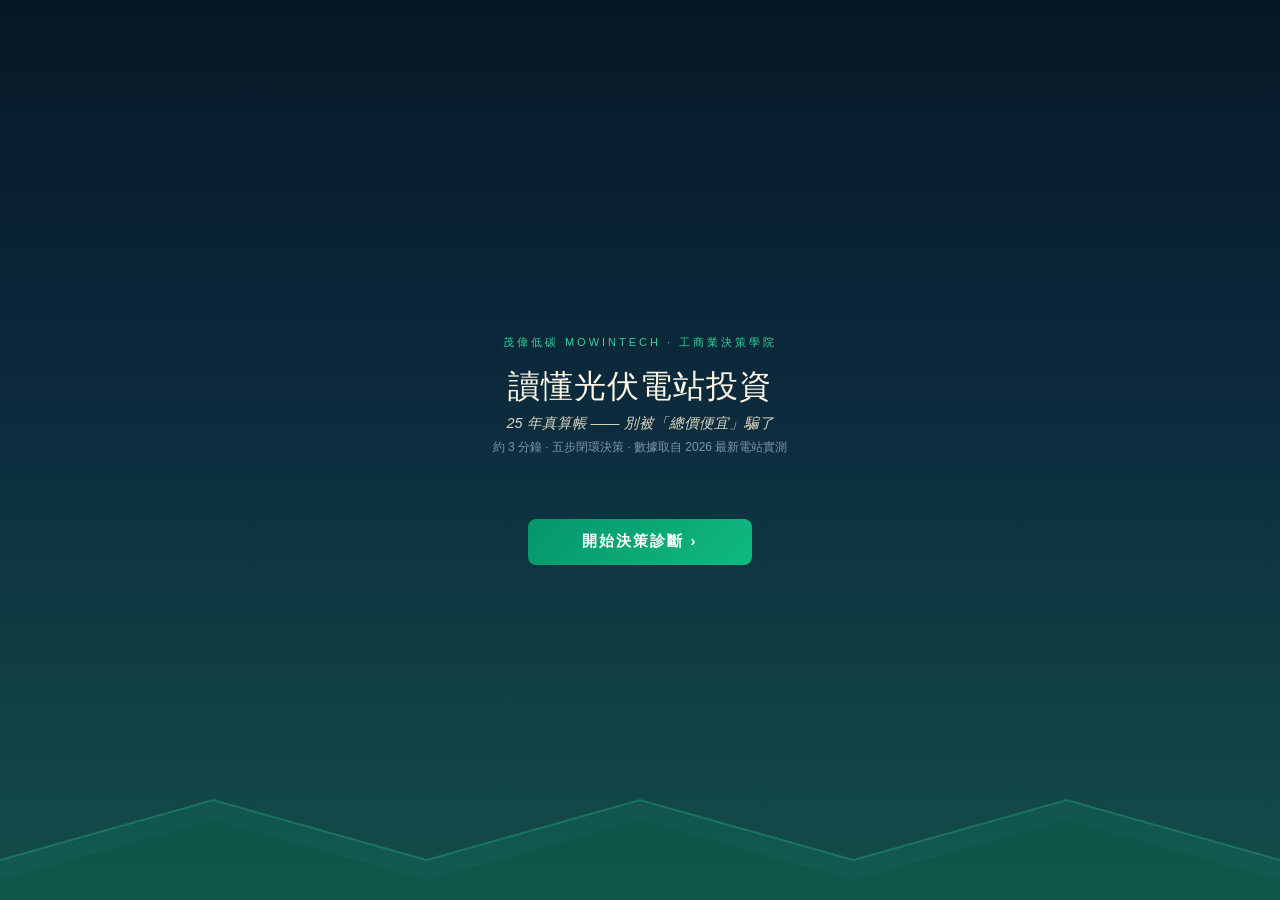
<file: index.html>
<!DOCTYPE html>
<html lang="zh-TW">
<head>
  <meta charset="UTF-8">
  <meta name="viewport" content="width=device-width,initial-scale=1.0">
  <title>讀懂光伏電站投資（25年資產與LCOE真算帳）· 茂偉低碳 MOWINTECH</title>
  <style>
    * { box-sizing: border-box; margin: 0; padding: 0; }
    html, body {
      width: 100%; min-height: 100%;
      font-family: -apple-system, 'PingFang TC', 'Noto Sans TC', 'Microsoft JhengHei', sans-serif;
      background: #000;
      color: #fff;
    }
    .scene {
      width: 100%; min-height: 100vh;
      display: flex; flex-direction: column; align-items: center; justify-content: center;
      position: relative; padding: 3rem 1.5rem;
    }
    /* 天空色調 (Yoda 漸層風格) */
    .sky-start { background: linear-gradient(180deg, #061727 0%, #0c2b3d 45%, #134e4a 100%); }
    .sky-dawn { background: linear-gradient(180deg, #091e2b, #064e3b 55%, #059669); }
    .sky-solar { background: linear-gradient(180deg, #0a1f33, #0f4c5c 45%, #e36414); }
    .sky-noon { background: linear-gradient(180deg, #064e3b, #047857 50%, #10b981); }
    .sky-valley { background: linear-gradient(180deg, #0f172a, #1e293b 42%, #334155); }
    .sky-storm { background: linear-gradient(180deg, #0b0f19, #1e1b4b 50%, #4338ca); }
    .sky-clear { background: linear-gradient(180deg, #062c43, #05668d 44%, #028090 82%, #00a896); }
    .sky-result { background: linear-gradient(180deg, #061727, #064e3b 42%, #059669); }

    /* 水墨/屋頂幾何剪影 */
    .ink-bg { position: absolute; bottom: 0; left: 0; width: 100%; height: 160px; pointer-events: none; }
    .overlay { position: relative; z-index: 10; text-align: center; max-width: 640px; width: 100%; }

    .t-main { color: #f2f5ff; }
    .t-sub { color: rgba(228, 234, 247, 0.88); }
    .t-label { color: rgba(205, 214, 236, 0.6); }
    .sky-dawn .t-main, .sky-start .t-main { color: #fff7e6; }
    .sky-dawn .t-sub, .sky-start .t-sub { color: rgba(255, 242, 214, 0.85); }

    .chapter-label { font-size: 11px; letter-spacing: 3px; text-transform: uppercase; margin-bottom: 0.5rem; color: #34d399; }
    .chapter-title { font-size: 26px; font-weight: 300; margin-bottom: 1rem; line-height: 1.3; letter-spacing: 0.5px; }
    .chapter-quote { font-size: 15px; line-height: 1.95; margin-bottom: 2rem; font-style: italic; max-width: 480px; margin: 0 auto 2rem; }
    .round-text { font-size: 14.5px; line-height: 1.85; margin-bottom: 1.3rem; max-width: 520px; margin: 0 auto 1.3rem; }
    .round-q { font-size: 16px; font-weight: 500; margin-bottom: 1.3rem; line-height: 1.5; color: #fff; }
    .transition-quote { font-size: 17px; max-width: 460px; line-height: 2.1; font-style: italic; color: rgba(216, 228, 255, 0.9); margin: 0 auto 1.5rem; }

    .choices { display: flex; flex-direction: column; gap: 0.75rem; width: 100%; max-width: 480px; margin: 0 auto; }
    .choice-btn {
      background: rgba(0, 0, 0, 0.35);
      border: 1px solid rgba(255, 255, 255, 0.28);
      color: #fff;
      padding: 0.95rem 1.25rem;
      border-radius: 10px;
      cursor: pointer;
      font-size: 14px;
      line-height: 1.6;
      text-align: left;
      transition: all .2s;
      backdrop-filter: blur(8px);
    }
    .choice-btn:hover {
      background: rgba(16, 185, 129, 0.2);
      border-color: rgba(52, 211, 153, 0.7);
      transform: translateX(4px);
    }

    .continue-btn {
      background: transparent;
      border: 1px solid rgba(255, 255, 255, 0.4);
      color: rgba(255, 255, 255, 0.85);
      padding: 0.65rem 2.2rem;
      border-radius: 6px;
      cursor: pointer;
      font-size: 13.5px;
      margin-top: 1.3rem;
      letter-spacing: 1px;
      transition: all .2s;
    }
    .continue-btn:hover { border-color: #34d399; color: #fff; background: rgba(16, 185, 129, 0.25); }

    .feedback { font-size: 13.5px; line-height: 1.8; max-width: 460px; margin: 0.7rem auto 0; min-height: 42px; text-align: left; }

    /* 儀表滑桿 (Gauge) */
    .gauge-wrap { max-width: 340px; margin: 0 auto; }
    input[type=range].gsl {
      width: 100%; -webkit-appearance: none; appearance: none;
      background: transparent; height: 22px; margin-top: 0.4rem;
    }
    input[type=range].gsl::-webkit-slider-thumb {
      -webkit-appearance: none; width: 22px; height: 22px; border-radius: 50%;
      background: #10b981; cursor: pointer; margin-top: -7px; box-shadow: 0 1px 6px rgba(0,0,0,.5); border: 2px solid #fff;
    }
    input[type=range].gsl::-webkit-slider-runnable-track {
      height: 8px; border-radius: 4px; background: linear-gradient(90deg, #10b981, #f59e0b, #ef4444);
    }
    .gsl-ends { display: flex; justify-content: space-between; font-size: 12px; color: rgba(255,255,255,0.65); margin-top: 0.3rem; }

    /* 分類 (Classify) */
    .cls-list { max-width: 480px; margin: 0 auto 0.8rem; display: flex; flex-direction: column; gap: 0.55rem; }
    .cls-row {
      display: flex; align-items: center; gap: 0.6rem;
      background: rgba(0, 0, 0, 0.32); border: 1px solid rgba(255, 255, 255, 0.22);
      border-radius: 8px; padding: 0.55rem 0.75rem; flex-wrap: wrap; text-align: left;
    }
    .cls-name { flex: 1; font-size: 13px; color: #fff; line-height: 1.5; min-width: 100%; margin-bottom: 0.35rem; }
    .cls-btns { display: flex; gap: 0.4rem; width: 100%; }
    .cls-btn {
      border: 1px solid rgba(255,255,255,0.3); background: rgba(0,0,0,0.2); color: #fff;
      border-radius: 6px; padding: 0.4rem 0.8rem; font-size: 12px; cursor: pointer; transition: all .15s; flex: 1;
    }
    .cls-btn.trap.on { background: rgba(239, 68, 68, 0.35); border-color: #ef4444; }
    .cls-btn.safe.on { background: rgba(16, 185, 129, 0.35); border-color: #10b981; }
    .cls-row.right { border-color: rgba(52, 211, 153, 0.8); }
    .cls-row.wrong { border-color: rgba(248, 113, 113, 0.8); }

    /* 進度條與頂部 */
    .progress-bar { position: fixed; top: 0; left: 0; height: 3px; background: linear-gradient(90deg, #10b981, #34d399); transition: width .4s; z-index: 100; }
    .step-dots { display: flex; gap: 6px; justify-content: center; margin-bottom: 1rem; flex-wrap: wrap; }
    .step-dots i { width: 7px; height: 7px; border-radius: 50%; background: rgba(255,255,255,0.25); }
    .step-dots i.on { background: #34d399; box-shadow: 0 0 8px #34d399; }

    .data-chip {
      display: inline-block; background: rgba(16, 185, 129, 0.16);
      border: 1px solid rgba(52, 211, 153, 0.4); border-radius: 6px;
      padding: 2px 8px; margin: 2px; font-size: 12px; color: #6ee7b7;
    }

    .yoda-btn {
      display: inline-block; background: linear-gradient(135deg, #059669, #10b981);
      color: #fff; padding: 0.85rem 2.2rem; border-radius: 8px; font-size: 14px;
      cursor: pointer; text-decoration: none; margin: 0.3rem; transition: opacity .2s; font-weight: 600;
      box-shadow: 0 4px 15px rgba(16, 185, 129, 0.3); border: none;
    }
    .yoda-btn:hover { opacity: .9; }
    .yoda-btn.ghost { background: transparent; border: 1px solid rgba(255,255,255,0.4); color: rgba(255,255,255,0.85); }
  </style>
</head>
<body>

<div class="progress-bar" id="progress"></div>
<div id="game"></div>

<script>
const G = document.getElementById('game'), PB = document.getElementById('progress');

// ===== SVG 背景幾何 (山巒/工廠/光伏陣列屋頂) =====
const MOTIFS = {
  farhills: (f, n, l) => `<path d="M0,70 C120,50 220,58 340,44 C460,32 560,52 700,40 C840,30 960,50 1080,42 L1200,46 L1200,120 L0,120Z" fill="${f}"/><path d="M0,86 C160,74 300,82 460,70 C640,58 780,76 940,68 C1060,62 1140,72 1200,70 L1200,120 L0,120Z" fill="${n}"/><path d="M0,70 C120,50 220,58 340,44 C460,32 560,52 700,40 C840,30 960,50 1080,42 L1200,46" fill="none" stroke="${l}" stroke-width="1.4"/>`,
  rooftop: (f, n, l) => `<path d="M0,90 L200,45 L400,90 L600,45 L800,90 L1000,45 L1200,90 L1200,120 L0,120Z" fill="${f}"/><path d="M0,105 L200,60 L400,105 L600,60 L800,105 L1000,60 L1200,105 L1200,120 L0,120Z" fill="${n}"/><path d="M0,90 L200,45 L400,90 L600,45 L800,90 L1000,45 L1200,90" fill="none" stroke="${l}" stroke-width="1.5" opacity="0.6"/>`,
  grid: (f, n, l) => `<path d="M0,80 C300,60 600,70 1200,65 L1200,120 L0,120Z" fill="${f}"/><line x1="200" y1="20" x2="200" y2="80" stroke="${l}" stroke-width="2"/><line x1="600" y1="10" x2="600" y2="70" stroke="${l}" stroke-width="2"/><line x1="1000" y1="25" x2="1000" y2="80" stroke="${l}" stroke-width="2"/><path d="M200,20 Q400,45 600,10 Q800,45 1000,25" fill="none" stroke="${l}" stroke-width="1.2" opacity="0.7"/>`
};

function inkCols(sky) {
  return ['rgba(16, 185, 129, 0.12)', 'rgba(6, 78, 59, 0.35)', 'rgba(52, 211, 153, 0.45)'];
}

function bg(type, sky) {
  const m = MOTIFS[type] || MOTIFS.farhills;
  const [f, n, l] = inkCols(sky);
  return `<svg class="ink-bg" viewBox="0 0 1200 120" preserveAspectRatio="none">${m(f, n, l)}</svg>`;
}

// ===== 開場序言 (Opening) =====
const OPENING = {
  sky: 'sky-dawn', bg: 'rooftop', label: '序 · 破除迷思', title: '一堆報價單，你只抓了每瓦幾塊錢',
  quotes: [
    '你打開光伏 EPC 報價單——組件規格、逆變器、每瓦單價…<br>你多半只看「誰總價便宜」，然後就想拍板。',
    '但工商業光伏最容易騙人的，就是<b>只看一次性總價</b>。<br>光伏電站是要為工廠運轉 <b>25 年的微型發電廠</b>——<br>少看 <b>LCOE、發電實績、併網時程與孤兒電站風險</b>，<br>省下的初期差價，會以 <b>5 倍至 10 倍價差的維修費</b> 與漏水停工代價還回去。'
  ]
};

// ===== 5 大核心關卡 (5 Rounds) =====
const ROUNDS = [
  // Round 1: 材料工程篇 (情境題：兩份報價單差在哪？)
  {
    type: 'ab', sky: 'sky-valley', bg: 'rooftop', label: '第 01 段 · 材料工程篇', title: '兩份 500kWp 報價單放在桌上，到底差在哪？',
    text: '你收到兩份工商業屋頂光伏報價單：<br><b>方案 A</b> 總價便宜，規格表簡略標註「一線高效組件、標準鍍鋅支架」；<br><b>方案 B</b> 標明「一線原廠 A 規唯一出廠防偽條碼、工商業專利無損夾具與結構荷載驗算」。<br><span style="font-size:12px;opacity:.85">（廠房屋頂要承受 25 年暴雨強風，兩者的差距往往隱藏在看不見的細節）</span>'
      + '<svg viewBox="0 0 300 110" style="width:100%;max-width:280px;margin:0.6rem auto;display:block">'
      + '<rect x="20" y="20" width="115" height="70" rx="6" fill="rgba(255,255,255,0.08)" stroke="rgba(255,255,255,0.25)"/>'
      + '<text x="77" y="45" fill="#fff" font-size="11" font-weight="600" text-anchor="middle">方案 A (低價方案)</text>'
      + '<text x="77" y="65" fill="rgba(255,255,255,0.7)" font-size="9" text-anchor="middle">總價便宜 · 通用打膠安裝</text>'
      + '<rect x="165" y="20" width="115" height="70" rx="6" fill="rgba(255,255,255,0.08)" stroke="rgba(255,255,255,0.25)"/>'
      + '<text x="222" y="45" fill="#fff" font-size="11" font-weight="600" text-anchor="middle">方案 B (茂偉標準)</text>'
      + '<text x="222" y="65" fill="rgba(255,255,255,0.7)" font-size="9" text-anchor="middle">原廠防偽 · 專利無損夾具</text>'
      + '</svg>',
    q: '在光伏工程領域，總價便宜的低價方案通常在哪些看不見的地方省成本？',
    choices: [
      '選用海退貨/B規次級組件充數 ＋ 屋頂粗暴打孔穿透防水層（埋下熱斑衰減與廠房漏水隱患）',
      '廠商單純薄利多銷，材料規格與施工工藝跟大廠標準完全一樣無差別',
      '省在施工隊的管理成本，設備與防水壽命沒有任何影響'
    ],
    correct: 0,
    fb: [
      '<b>直擊本質！總價便宜的代價是 25 年的隱患。</b> 低價 EPC 常使用次級海退組件（2~3年發電衰減15%以上），且缺乏針對性防水夾具，等暴雨漏水導致廠內設備受損，損失遠超當初省下的差價！茂偉堅持原廠 A 規溯源 ＋ 專利無損夾具，承諾 100% 零漏水。',
      '商業迷思！光伏硬體成本極為透明，總價便宜絕不可能靠「薄利多銷」填補，必然在組件等級（B規/海退）與防水防腐結構上嚴重縮水。',
      '光伏是 25 年高壓發電工程，粗暴拼裝與省工省料會在 3~5 年後帶來巨大的維修黑洞。'
    ]
  },

  // Round 2: 發電數據篇 (情境題：宣傳冊上的發電量能信嗎？)
  {
    type: 'ab', sky: 'sky-solar', bg: 'farhills', label: '第 02 段 · 發電數據篇', title: '宣傳冊寫年發電 60 萬度，如何判斷是不是畫大餅？',
    text: '評估電站效益時，每家廠商宣傳手冊上都印著漂亮的「理論發電量預估」。<br>但在光伏實務中，最直觀、最容易用電費單直接核算的硬指標是 <b>「年度有效發電小時數」</b>（全年總發電度數 ÷ 裝機容量）。<br><span style="font-size:12px;opacity:.85">（同一個 500kWp 屋頂，1,000 小時/年 與 1,200 小時/年，25 年整整差了 250 萬度電！）</span>'
      + '<svg viewBox="0 0 280 110" style="width:100%;max-width:260px;margin:0.6rem auto;display:block">'
      + '<line x1="30" y1="75" x2="250" y2="75" stroke="rgba(255,255,255,0.3)"/>'
      + '<text x="30" y="95" fill="rgba(255,255,255,0.5)" font-size="8.5">1,000小時 (劣質)</text>'
      + '<text x="140" y="95" fill="rgba(255,255,255,0.5)" font-size="8.5" text-anchor="middle">1,100小時 (平均)</text>'
      + '<text x="250" y="95" fill="#34d399" font-size="8.5" text-anchor="end">1,200小時 (茂偉實測)</text>'
      + '<circle cx="45" cy="75" r="5" fill="#ef4444"/>'
      + '<circle cx="235" cy="75" r="6" fill="#34d399"/>'
      + '<text x="140" y="40" fill="#fff" font-size="10" text-anchor="middle">年差 200 小時 = 25 年發電量差距 250 萬度</text>'
      + '</svg>',
    q: '要客觀驗證廠商承諾的年度發電小時數究竟能不能兌現，最權威的依據是？',
    choices: [
      '查看廠商宣傳手冊上的理論預估表與業務員的口頭保證',
      '查驗廠商在同氣候周邊電站的「真實電網結算帳單」（用總發電度數 ÷ 裝機容量直接核算真實發電小時數）',
      '等電站建完併網運轉 3 年後再來對帳看發電量'
    ],
    correct: 1,
    fb: [
      '口頭承諾無法律效力，許多低價 EPC 採用次級組件且線損嚴重，實測年度有效發電小時數往往不到 1,000 小時。',
      '<b>對！真實帳單換算出的發電小時數不會騙人。</b> 茂偉出示上海浦東（茂強森）、昆山（茂威）、蘇州（茂昆正）等真實電網結算單，實測年度有效發電小時數常年達 1,200 小時以上（月達成率高於 103%），用周邊真實數據證明 25 年多發 250 萬度電！',
      '光伏電站一旦建好，發電小時數偏低的發電損失將持續 25 年無法逆轉，簽約前必須以周邊真實帳單核驗。'
    ]
  },

  // Round 3: 併網時程篇 (情境計算題：延誤併網的隱形成本)
  {
    type: 'ab', sky: 'sky-storm', bg: 'grid', label: '第 03 段 · 併網時程篇', title: '簽完約就等著收電費？許多業主忽視的「併網時間黑洞」',
    text: '以一座標準 500kWp 工商業電站為例，平均每月發電約 <b>5.5 萬度</b>（以工商業電價 0.8 元/度計）。<br>很多低價施工隊前期不跑供電局審批變壓器容量，等設備裝上屋頂才發現容量卡死，往往延誤 3 到 6 個月才能通電。<br><span style="font-size:12px;opacity:.85">（光伏電站每延遲一天併網，工廠就少拿一天的真實現金流）</span>'
      + '<svg viewBox="0 0 300 115" style="width:100%;max-width:280px;margin:0.6rem auto;display:block">'
      + '<line x1="20" y1="35" x2="280" y2="35" stroke="rgba(255,255,255,0.2)" stroke-width="2"/>'
      + '<circle cx="30" cy="35" r="4" fill="#34d399"/>'
      + '<text x="30" y="20" fill="rgba(255,255,255,0.7)" font-size="8">簽約開工</text>'
      + '<rect x="100" y="27" width="100" height="16" rx="3" fill="rgba(239,68,68,0.3)" stroke="#ef4444" stroke-dasharray="2 2"/>'
      + '<text x="150" y="39" fill="#fca5a5" font-size="8" text-anchor="middle">❌ 低價隊卡關延誤 3~6 個月</text>'
      + '<circle cx="270" cy="35" r="4" fill="#ef4444"/>'
      + '<text x="270" y="20" fill="#fca5a5" font-size="8" text-anchor="end">遲延併網</text>'
      + '<line x1="20" y1="85" x2="280" y2="85" stroke="rgba(255,255,255,0.2)" stroke-width="2"/>'
      + '<circle cx="30" cy="85" r="4" fill="#34d399"/>'
      + '<rect x="30" y="77" width="120" height="16" rx="3" fill="rgba(16,185,129,0.3)" stroke="#34d399"/>'
      + '<text x="90" y="89" fill="#6ee7b7" font-size="8" text-anchor="middle">✅ 茂偉 60~90 天確定交付</text>'
      + '<circle cx="150" cy="85" r="4" fill="#34d399"/>'
      + '<text x="150" y="70" fill="#34d399" font-size="8" text-anchor="middle">如期併網通電</text>'
      + '</svg>',
    q: '一座 500kWp 電站若因電網審查卡關延遲 3 個月才併網，工廠將承受多少實質金錢損失？',
    choices: [
      '損失高達 13.2 萬元！直接把低價 EPC 省下的總價價差全部賠光倒貼',
      '沒什麼損失，只要屋頂設備裝好了，晚幾個月併網也只是少賺幾千塊零頭',
      '供電局會補償延遲併網期間的電費損失'
    ],
    correct: 0,
    fb: [
      '<b>算術真相：時間就是真金白銀！</b> 500kWp 電站每月產值約 4.4 萬元，延遲 1 個月虧 4.4 萬，延遲 3 個月直接蒸發 13.2 萬！低價 EPC 雖然表面總價便宜，但只要手續卡關 3 個月，省下的錢在開工第一天就全部賠光倒貼！茂偉簽約前即完成電網審查，2 年所有項目 100% 於 60~90 天內如期併網。',
      '致命的財務盲點！500kWp 電站每月發電 5.5 萬度（按 0.8 元/度計約 4.4 萬），每拖一個月就是 4 萬多真金白銀溜走，延誤 3 個月直接損失 13 萬以上！',
      '供電局絕不可能補償施工方的審批延誤。前期不具備電網確信審查能力的廠商，拖延損失只能由業主自行承擔。'
    ]
  },

  // Round 4: 運維真相篇 (情境題：25年質保到底能不能信？)
  {
    type: 'ab', sky: 'sky-valley', bg: 'rooftop', label: '第 04 段 · 運維真相篇', title: '每家 EPC 投標都承諾「質保 25 年」，這話到底能不能信？',
    text: '簽訂光伏 EPC 合約時，業務員常指著宣傳冊上的「25 年超長質保」向業主拍胸脯保證。<br>但許多工廠在電站運轉 3~5 年遇到組件隱裂或衰減故障時，才發現質保責任的巨大斷層。<br><span style="font-size:12px;opacity:.85">（在 25 年的漫長營運週期中，售後檢測與出保責任大有玄機）</span>'
      + '<svg viewBox="0 0 300 115" style="width:100%;max-width:280px;margin:0.6rem auto;display:block">'
      + '<rect x="20" y="25" width="80" height="65" rx="5" fill="rgba(255,255,255,0.08)" stroke="rgba(255,255,255,0.25)"/>'
      + '<text x="60" y="50" fill="#fff" font-size="9" text-anchor="middle">組件出廠</text>'
      + '<text x="60" y="68" fill="#34d399" font-size="8" text-anchor="middle">原廠 25 年質保</text>'
      + '<line x1="100" y1="57" x2="135" y2="57" stroke="rgba(255,255,255,0.3)" stroke-dasharray="2 2"/>'
      + '<rect x="135" y="25" width="65" height="65" rx="5" fill="rgba(255,255,255,0.08)" stroke="rgba(255,255,255,0.25)"/>'
      + '<text x="167" y="50" fill="#fff" font-size="9" text-anchor="middle">第 4 年</text>'
      + '<text x="167" y="68" fill="#fca5a5" font-size="8" text-anchor="middle">發生衰減故障</text>'
      + '<line x1="200" y1="57" x2="235" y2="57" stroke="rgba(255,255,255,0.3)" stroke-dasharray="2 2"/>'
      + '<rect x="235" y="25" width="45" height="65" rx="5" fill="rgba(255,255,255,0.08)" stroke="rgba(255,255,255,0.25)"/>'
      + '<text x="257" y="50" fill="#fff" font-size="9" text-anchor="middle">誰來出保？</text>'
      + '<text x="257" y="68" fill="#fcd34d" font-size="8" text-anchor="middle">誰爬屋頂？</text>'
      + '</svg>',
    q: '關於光伏電站「25 年質保」的業界真實情況，以下哪一項敘述最符合實情？',
    choices: [
      '25 年質保是施工隊承諾全額包修到底的服務，出事直接找施工隊免費上門更換即可',
      '25 年質保其實是「組件原廠」給的材料保固，原廠不包現場檢測與拆換；若施工隊幾年後解散，業主無力自檢，質保極易淪為空頭支票',
      '光伏組件永遠不會損壞衰減，25 年內根本不需要任何售後檢測與維護'
    ],
    correct: 1,
    fb: [
      '最常見的話術誤區！EPC 施工隊的工程保固通常只有 1~2 年，宣傳冊上的 25 年是組件原廠的材料保固，施工隊根本不包 25 年。',
      '<b>點破行業最深層真相！</b> 25 年質保是組件原廠給的材料保固，原廠只管產品出廠缺陷，且要求出具專業 IV 曲線與 EL 檢測報告並自行拆卸寄回，絕不免費派人爬屋頂！低價施工隊 2~3 年解散後，業主求助無門，質保直接淪為廢紙。<br><br>'
      + '<div style="margin:1.1rem 0 0.8rem;padding:1.2rem 1rem;background:linear-gradient(135deg,rgba(5,150,105,0.3) 0%,rgba(15,23,42,0.92) 100%);border:2px solid #34d399;border-radius:14px;box-shadow:0 10px 35px rgba(16,185,129,0.35);text-align:center">'
      + '<div style="font-size:13px;letter-spacing:2px;font-weight:800;color:#6ee7b7;margin-bottom:1rem;display:flex;align-items:center;justify-content:center;gap:0.4rem">'
      + '<span>⚡ 茂偉低碳 · 25 年長存硬核實力 ⚡</span>'
      + '</div>'
      + '<div style="display:grid;grid-template-columns:repeat(auto-fit,minmax(125px,1fr));gap:0.75rem;margin-bottom:0.9rem">'
      + '<div style="background:rgba(0,0,0,0.65);border:1.5px solid rgba(52,211,153,0.8);border-radius:10px;padding:0.9rem 0.4rem;box-shadow:inset 0 0 15px rgba(52,211,153,0.2)">'
      + '<div style="font-size:12px;color:#a7f3d0;font-weight:700">🌞 自持實體電站</div>'
      + '<div style="font-size:26px;font-weight:900;color:#ffffff;line-height:1.2;margin:0.35rem 0;text-shadow:0 0 16px rgba(52,211,153,0.8)">15<span style="font-size:14px;color:#34d399"> MW</span></div>'
      + '<div style="font-size:12px;font-weight:700;color:#34d399">15,000,000 瓦</div>'
      + '<div style="font-size:10.5px;color:rgba(255,255,255,0.7);margin-top:3px">多座實體自營資產</div>'
      + '</div>'
      + '<div style="background:rgba(0,0,0,0.65);border:1.5px solid rgba(245,158,11,0.85);border-radius:10px;padding:0.9rem 0.4rem;box-shadow:inset 0 0 15px rgba(245,158,11,0.2)">'
      + '<div style="font-size:12px;color:#fde68a;font-weight:700">💰 每年電費收益</div>'
      + '<div style="font-size:23px;font-weight:900;color:#fbbf24;line-height:1.2;margin:0.35rem 0;text-shadow:0 0 16px rgba(245,158,11,0.8)">¥1,000<span style="font-size:14px"> 萬+</span></div>'
      + '<div style="font-size:12px;font-weight:700;color:#f59e0b">近千萬穩定現金流</div>'
      + '<div style="font-size:10.5px;color:rgba(255,255,255,0.7);margin-top:3px">長青存續拒絕跑路</div>'
      + '</div>'
      + '<div style="background:rgba(0,0,0,0.65);border:1.5px solid rgba(59,130,246,0.85);border-radius:10px;padding:0.9rem 0.4rem;box-shadow:inset 0 0 15px rgba(59,130,246,0.2)">'
      + '<div style="font-size:12px;color:#bfdbfe;font-weight:700">🛡️ 專職運維閉環</div>'
      + '<div style="font-size:26px;font-weight:900;color:#60a5fa;line-height:1.2;margin:0.35rem 0;text-shadow:0 0 16px rgba(59,130,246,0.8)">25<span style="font-size:14px;color:#93c5fd"> 年</span></div>'
      + '<div style="font-size:12px;font-weight:700;color:#60a5fa">無人機 IR 特檢</div>'
      + '<div style="font-size:10.5px;color:rgba(255,255,255,0.7);margin-top:3px">代辦原廠出保換新</div>'
      + '</div>'
      + '</div>'
      + '<div style="font-size:13px;line-height:1.7;color:#f8fafc;background:rgba(0,0,0,0.45);padding:0.6rem 0.9rem;border-radius:8px;border-left:3px solid #34d399;text-align:left">'
      + '<b>【唯一真相】</b> 只有自己就是實體電站業主，擁有充沛電費現金流支撐專職工程團隊，才能確保 25 年不倒閉、不解散、不淪為孤兒電站！'
      + '</div>'
      + '</div>',
      '光伏組件在戶外承受高溫、大電流與紫外線，常年運轉必然存在隱裂、熱斑與功率衰減，定期專業檢測不可或缺。'
    ]
  },

  // Round 5: 終極非貼現 LCOE 算帳篇 (情境題：誰才是真便宜？)
  {
    type: 'ab', sky: 'sky-noon', bg: 'rooftop', label: '第 05 段 · LCOE 算帳篇', title: '低價 110 萬 vs 專業 120 萬，誰才是真正的高性價比？',
    text: '一座 500kWp 工商業電站，低價 EPC 報 110 萬，茂偉低碳報 120 萬（低價方案看似總價便宜）。<br>辦公室裝修是一次性消費，而光伏電站是為工廠連續運轉 25 年的微型發電廠。<br><span style="font-size:12px;opacity:.85">（評估生財設備的黃金指標：非貼現 LCOE ＝ 25 年實付總支出 ÷ 25 年累計總發電量）</span>'
      + '<svg viewBox="0 0 300 110" style="width:100%;max-width:280px;margin:0.6rem auto;display:block">'
      + '<line x1="30" y1="80" x2="270" y2="80" stroke="rgba(255,255,255,0.25)"/>'
      + '<circle cx="150" cy="80" r="4" fill="#fff"/>'
      + '<rect x="40" y="30" width="100" height="40" rx="4" fill="rgba(255,255,255,0.08)" stroke="rgba(255,255,255,0.25)"/>'
      + '<text x="90" y="47" fill="#fff" font-size="9" text-anchor="middle">初始總價</text>'
      + '<text x="90" y="61" fill="rgba(255,255,255,0.6)" font-size="8" text-anchor="middle">（只看眼前第一筆）</text>'
      + '<rect x="160" y="30" width="100" height="40" rx="4" fill="rgba(16,185,129,0.15)" stroke="#34d399"/>'
      + '<text x="210" y="47" fill="#34d399" font-size="9" font-weight="600" text-anchor="middle">25年實付總成本</text>'
      + '<text x="210" y="61" fill="#6ee7b7" font-size="8" text-anchor="middle">（建置 + 25年維修）</text>'
      + '</svg>',
    q: '若低價方案 25 年維修需 85 萬（發電 1250 萬度）；而茂偉 25 年維修僅 35 萬（發電 1500 萬度），算完這筆帳的結論是？',
    choices: [
      '低價方案總價便宜，不管後續如何依然是低價方案划算',
      '茂偉方案 25 年實付總支出反而省下 40 萬（155萬 vs 195萬）、多發 250 萬度電、度電成本狂降 33.8%，才是真正的最高性價比！',
      '兩種方案的 25 年度電成本完全一樣，沒有任何差別'
    ],
    correct: 1,
    fb: [
      '嚴重的短視陷阱！低價方案表面總價便宜，但後續維修多掏 50 萬，25 年實付高達 195 萬，且少發 250 萬度電，每度電成本高達 0.156 元，是最貴的選擇！',
      '<b>算術真相大獲全勝！</b> 茂偉方案（120萬 Capex ＋ 35萬運維 ＝ 總支出 155 萬），比低價方案（110萬 ＋ 85萬維修 ＝ 195 萬）少掏 40 萬現金！同時多發 250 萬度電，非貼現 LCOE 僅 0.103 元/度。選茂偉不是買貴，而是 25 年幫工廠多賺數百萬！',
      '算數不會騙人：195萬/1250萬度＝0.156元，155萬/1500萬度＝0.103元，兩者度電成本相差 33.8% 以上！'
    ]
  }
];

// ===== 轉場過渡金句 (Transitions) =====
const TRANSITIONS = [
  '材料與結構搞懂了。<br>那——發電量到底能不能拿周邊電站的真數據說話？',
  '發電實績看清楚了。<br>那——如果併網手續拖延 3 個月，工廠到底會虧多少錢？',
  '時程帳算明白了。<br>那——如果 25 年質保是組件廠給的，EPC 幾年後倒閉跑路，誰來幫你爬屋頂向原廠出保？',
  '最後一步：把 25 年的帳一次算透！<br>為什麼說「茂偉雖然看似總價多一點，但 25 年總支出反而更便宜」？'
];

let state = { idx: -1, score: 0, gv: 50, cls: [] };

// ===== 答案與白話詞庫 (給我答案) =====
const ANS = [
  { answer: '堅持一線原廠 A 規防偽溯源 ＋ 專利無損夾具。光伏是 25 年精密發電系統，非粗暴拼裝。', terms: [['原廠 A 規防偽', '出廠唯一條碼可溯源，非海退或 B 規降級面板'], ['專利無損夾具', '金屬屋頂專用夾具，不打孔穿透防水層，抗 12 級強風']] },
  { answer: '茂偉周邊真實電站年度有效發電小時數達 1,200 小時，25 年多發 250 萬度電。', terms: [['年度有效發電小時數', '全年總發電度數 ÷ 裝機容量(kWp)，最直觀、最容易用電費單直接核算的發電效率金標準'], ['自發自用消納率', '工廠內部直接消耗光伏電的比例（96%~99%），收益是上網的 2.5 倍']] },
  { answer: '延誤 3 個月直接蒸發 13.2 萬元電費！茂偉簽約前確信審查，承諾即確定時程。', terms: [['併網延誤損失', '每延誤 1 個月損失 4.4 萬元，3 個月把 EPC 差價賠光'], ['確信併網審查', '簽約前完成變壓器容量與電網驗算，不卡關']] },
  { answer: '25 年質保是組件原廠給的！原廠只管材料且要求檢測數據，必須依賴茂偉自持運維團隊代辦出保與更換，質保才不會淪為廢紙。', terms: [['組件 25 年質保', '原廠承諾 25 年線性功率，但不包現場排查、吊裝與拆卸更換'], ['代辦原廠索賠', '茂偉出具無人機 IR 熱成像與 IV 專業報告，代業主直接向原廠免費出保換新']] },
  { answer: '非貼現 LCOE 僅 0.103 元/度，25 年總支出反而省下 40 萬（155萬 vs 195萬）！', terms: [['非貼現 LCOE', '25年累計總支出 ÷ 25年累計總發電量，最直觀的度電成本'], ['生財設備本質', '持續產生現金流的發電資產，而非一次性消耗裝修']] }
];

function giveAnswer(i) {
  const r = ROUNDS[i], a = ANS[i];
  const gloss = `<div style="font-size:11px;letter-spacing:2px;color:rgba(255,255,255,0.5);margin:0.85rem 0 0.5rem">名詞白話</div>`
    + a.terms.map(t => `<div style="font-size:13px;line-height:1.7;color:rgba(255,255,255,0.9);margin-bottom:0.42rem;text-align:left"><b style="color:#34d399">${t[0]}</b>：${t[1]}</div>`).join('');
  const box = inner => `<div style="max-width:480px;margin:0.5rem auto 0;background:rgba(0,0,0,0.4);border:1px solid rgba(255,255,255,0.28);border-radius:10px;padding:1rem 1.2rem;backdrop-filter:blur(8px)">${inner}</div>`;
  const ansLine = `<div style="font-size:14px;line-height:1.7;color:#fff;text-align:left"><b style="color:#34d399">答案：</b>${a.answer}</div>`;

  if (r.type === 'classify') {
    r.items.forEach((it, k) => state.cls[k] = it[1]);
    const rows = r.items.map(it => `<div class="cls-row right"><div class="cls-name">${it[0]}</div><div class="cls-btns"><button class="cls-btn ${it[1]} on" disabled>${it[1]==='atk'?r.catA:r.catB}</button></div></div>`).join('');
    G.innerHTML = scene(r.sky, r.bg, `${dots(i)}${head(r)}<div class="round-q t-main">${r.q}</div><div class="cls-list">${rows}</div>${box(ansLine + `<div style="font-size:13px;line-height:1.7;color:rgba(255,255,255,0.86);margin-top:0.55rem;text-align:left">${r.reveal}</div>` + gloss)}<button class="continue-btn" onclick="record(${i})">懂了，繼續 ›</button>`);
  } else if (r.type === 'gauge') {
    G.innerHTML = scene(r.sky, r.bg, `${dots(i)}${head(r)}<div class="gauge-wrap">${gaugeSVG(r.ans, r.left, r.right)}<div class="feedback" style="margin-top:0.6rem">${r.fb(r.ans)}</div></div>${box(ansLine + gloss)}<button class="continue-btn" onclick="record(${i})">懂了，繼續 ›</button>`);
  } else {
    const ch = r.choices.map((c, k) => `<div class="choice-btn" style="cursor:default;${k===r.correct?'border-color:#34d399;background:rgba(16,185,129,0.25)':'opacity:0.45'}">${k===r.correct?'✓ ':''}${c}</div>`).join('');
    G.innerHTML = scene(r.sky, r.bg, `${dots(i)}${head(r)}<div class="choices">${ch}</div><div class="feedback" style="color:#34d399;min-height:auto;font-size:14px">${r.fb[r.correct]}</div>${box(gloss)}<button class="continue-btn" onclick="record(${i})">懂了，繼續 ›</button>`);
  }
}

function prog() { PB.style.width = (Math.max(0, state.idx + 1) / ROUNDS.length * 100) + '%'; }
function dots(i) { return `<div class="step-dots">${ROUNDS.map((_, k) => `<i class="${k <= i ? 'on' : ''}"></i>`).join('')}</div>`; }
function fade(fn) { G.style.transition = 'opacity .28s'; G.style.opacity = '0'; setTimeout(() => { fn(); G.style.opacity = '1'; }, 290); }
function scene(sky, bgtype, inner) { return `<div class="scene ${sky}">${bg(bgtype, sky)}<div class="overlay">${inner}</div></div>`; }

function head(r) {
  return `<div class="chapter-label">${r.label}</div><div class="chapter-title t-main">${r.title}</div><div class="round-text t-sub">${r.text}</div>`;
}

function showStart() {
  G.innerHTML = scene('sky-start', 'rooftop', `
    <div class="chapter-label" style="margin-bottom:1rem">茂偉低碳 MOWINTECH · 工商業決策學院</div>
    <div class="chapter-title t-main" style="font-size:32px;font-weight:200;letter-spacing:1px;margin-bottom:0.4rem">讀懂光伏電站投資</div>
    <div class="t-sub" style="font-size:14.5px;margin-bottom:0.4rem;font-style:italic">25 年真算帳 —— 別被「總價便宜」騙了</div>
    <div class="t-label" style="font-size:12px;margin-bottom:2.6rem">約 3 分鐘 · 五步閉環決策 · 數據取自 2026 最新電站實測</div>
    <button class="continue-btn" style="font-size:15px;padding:0.85rem 3.4rem;border-radius:8px;letter-spacing:2px;background:linear-gradient(135deg,#059669,#10b981);color:#fff;border:none;font-weight:600" onclick="fade(startOpening)">開始決策診斷 ›</button>`);
}

let oi = 0;
function startOpening() { oi = 0; renderOpening(); }
function renderOpening() {
  const q = OPENING.quotes[oi], last = oi >= OPENING.quotes.length - 1;
  G.innerHTML = scene(OPENING.sky, OPENING.bg, `
    <div class="chapter-label">${OPENING.label}</div>
    <div class="chapter-title t-main">${OPENING.title}</div>
    <div class="chapter-quote t-sub">${q}</div>
    <button class="continue-btn" onclick="nextOpening()">${last ? '開始第一關 ›' : '繼續 ›'}</button>`);
}
function nextOpening() {
  oi++;
  if (oi >= OPENING.quotes.length) fade(() => showRound(0));
  else fade(renderOpening);
}

function showRound(i) {
  state.idx = i; prog(); const r = ROUNDS[i];
  if (r.type === 'gauge') renderGauge(i);
  else if (r.type === 'classify') renderClassify(i);
  else renderAB(i);
}

// 儀表滑桿 (Gauge SVG)
function gaugeSVG(val, leftLbl, rightLbl) {
  const min = 0, max = 100, f = v => Math.PI * (1 - (v - min) / (max - min)), R = 120, ax = 250 + R * Math.cos(f(val)), ay = 170 - R * Math.sin(f(val));
  return `<svg viewBox="0 0 500 200" style="width:100%;max-width:320px">
    <path d="M130,170 A120,120 0 0,1 370,170" fill="none" stroke="rgba(255,255,255,0.18)" stroke-width="14"/>
    <line x1="250" y1="170" x2="${ax}" y2="${ay}" stroke="#34d399" stroke-width="6" stroke-linecap="round"/>
    <circle cx="250" cy="170" r="9" fill="#10b981"/>
    <text x="250" y="128" fill="#fff" font-size="24" font-weight="600" text-anchor="middle">延遲約 3 個月</text>
    <text x="130" y="192" fill="#34d399" font-size="11" text-anchor="middle">${leftLbl}</text>
    <text x="370" y="192" fill="#f87171" font-size="11" text-anchor="middle">${rightLbl}</text>
  </svg>`;
}

function renderGauge(i) {
  const r = ROUNDS[i]; state.gv = 50;
  function draw() {
    G.innerHTML = scene(r.sky, r.bg, `${dots(i)}${head(r)}<div class="round-q t-main">${r.q}</div>
      <div class="gauge-wrap">${gaugeSVG(state.gv, r.left, r.right)}
      <input type="range" class="gsl" min="0" max="100" value="${state.gv}" oninput="state.gv=parseInt(this.value);drawGauge()">
      <div class="gsl-ends"><span>${r.left}</span><span>${r.right}</span></div></div>
      <div style="display:flex;gap:0.6rem;justify-content:center;flex-wrap:wrap;margin-top:0.8rem">
        <button class="continue-btn" onclick="gaugeDone(${i})">確認評估 ›</button>
        <button class="continue-btn" style="opacity:0.72" onclick="giveAnswer(${i})">看解析</button>
      </div>`);
  }
  window.drawGauge = draw; draw();
}

function gaugeDone(i) {
  const r = ROUNDS[i];
  const isOk = r.correct(state.gv);
  if (isOk) state.score++;
  
  const col = isOk ? '#34d399' : '#fcd34d';
  const actionBtn = isOk
    ? `<button class="continue-btn" style="border-color:#34d399;color:#6ee7b7" onclick="record(${i})">估算精準，繼續 ›</button>`
    : `<button class="continue-btn" style="border-color:#f87171;color:#fca5a5" onclick="renderGauge(${i})">估算有偏差，重新調整滑桿 ↺</button>`;

  G.innerHTML = scene(r.sky, r.bg, `${dots(i)}${head(r)}
    <div class="gauge-wrap">${gaugeSVG(state.gv, r.left, r.right)}
    <div class="feedback" style="margin-top:0.8rem;color:${col}">${r.fb(state.gv)}</div></div>
    ${actionBtn}`);
}

// 二選一 / 三選一 (AB)
function renderAB(i) {
  const r = ROUNDS[i];
  G.innerHTML = scene(r.sky, r.bg, `${dots(i)}${head(r)}<div class="round-q t-main">${r.q}</div>
    <div class="choices">${r.choices.map((c, k) => `<button class="choice-btn" onclick="abPick(${i},${k})">${c}</button>`).join('')}</div>
    <button class="continue-btn" style="opacity:0.72" onclick="giveAnswer(${i})">看解析</button>`);
}

function abPick(i, k) {
  const r = ROUNDS[i];
  const isCorrect = (k === r.correct);
  if (isCorrect) state.score++;
  
  const col = isCorrect ? '#34d399' : '#fcd34d';
  const actionBtn = isCorrect
    ? `<button class="continue-btn" style="border-color:#34d399;color:#6ee7b7;font-weight:600" onclick="record(${i})">答對了，進入下一題 ›</button>`
    : `<button class="continue-btn" style="border-color:#f87171;color:#fca5a5;font-weight:600" onclick="renderAB(${i})">選錯了，重新思考再試一次 ↺</button>`;

  G.innerHTML = scene(r.sky, r.bg, `${dots(i)}${head(r)}
    <div class="feedback" style="color:${col};min-height:auto;font-size:14px;background:rgba(0,0,0,0.3);padding:1rem 1.2rem;border-radius:10px;border:1px solid ${isCorrect?'rgba(52,211,153,0.4)':'rgba(239,68,68,0.4)'}">
      ${isCorrect ? '<b>✅ 恭喜答對！</b><br>' : '<b>⚠️ 答案不對喔！這是常見的商業陷阱：</b><br>'}${r.fb[k]}
    </div>
    ${actionBtn}`);
}

// 分類題型 (Classify)
function renderClassify(i) {
  const r = ROUNDS[i];
  if (state.cls.length !== r.items.length) state.cls = r.items.map(() => null);
  function draw() {
    const rows = r.items.map((it, k) => `<div class="cls-row" id="cr${k}">
      <div class="cls-name">${it[0]}</div>
      <div class="cls-btns">
        <button class="cls-btn trap ${state.cls[k]==='atk'?'on':''}" onclick="setCls(${k},'atk')">${r.catA}</button>
        <button class="cls-btn safe ${state.cls[k]==='def'?'on':''}" onclick="setCls(${k},'def')">${r.catB}</button>
      </div></div>`).join('');
    const done = state.cls.every(x => x !== null);
    G.innerHTML = scene(r.sky, r.bg, `${dots(i)}${head(r)}<div class="round-q t-main">${r.q}</div>
      <div class="cls-list">${rows}</div>
      <div class="feedback" id="fbc" style="min-height:24px"></div>
      <div style="display:flex;gap:0.6rem;justify-content:center;flex-wrap:wrap">
        ${done ? `<button class="continue-btn" onclick="clsCheck(${i})">檢查判斷</button>` : ''}
        <button class="continue-btn" style="opacity:0.72" onclick="giveAnswer(${i})">看解析</button>
      </div>`);
  }
  window.drawCls = draw; draw();
}

function setCls(k, v) { state.cls[k] = v; window.drawCls(); }
function clsCheck(i) {
  const r = ROUNDS[i]; let ok = 0;
  r.items.forEach((it, k) => {
    const row = document.getElementById('cr' + k);
    const right = state.cls[k] === it[1];
    if (right) ok++;
    row.classList.add(right ? 'right' : 'wrong');
  });
  if (ok >= r.items.length - 1) state.score++;
  document.getElementById('fbc').innerHTML = `<span style="color:${ok===r.items.length?'#34d399':'#fcd34d'}">正確判斷 ${ok}/${r.items.length}。${r.reveal}</span>`;
  const cb = G.querySelector('.continue-btn');
  if (cb) cb.parentElement.outerHTML = `<button class="continue-btn" onclick="record(${i})">繼續 ›</button>`;
}

function record(i) {
  const t = TRANSITIONS[i];
  if (t) fade(() => showTrans(t, i));
  else advance(i);
}

function showTrans(txt, i) {
  G.innerHTML = `<div class="scene" style="background:linear-gradient(180deg,#061727,#064e3b 55%,#047857);min-height:100vh;display:flex;align-items:center;justify-content:center;padding:3rem 1.5rem">
    <div class="overlay">
      <div class="transition-quote">${txt}</div>
      <button class="continue-btn" onclick="advance(${i})">繼續 ›</button>
    </div></div>`;
}

function advance(i) {
  const n = i + 1;
  if (n >= ROUNDS.length) fade(showResult);
  else fade(() => showRound(n));
}

// ===== 結果頁「五大決策武器工具牆」 =====
const TOOLBOX = [
  ['A規防偽無損夾具', '<svg viewBox="0 0 100 84"><rect x="15" y="15" width="70" height="54" rx="5" fill="rgba(16,185,129,0.2)" stroke="#34d399" stroke-width="1.5"/><line x1="15" y1="42" x2="85" y2="42" stroke="#34d399" stroke-width="1"/><line x1="50" y1="15" x2="50" y2="69" stroke="#34d399" stroke-width="1"/><circle cx="50" cy="42" r="6" fill="#10b981"/></svg>'],
  ['周邊真實發電數據', '<svg viewBox="0 0 100 84"><rect x="18" y="42" width="16" height="30" fill="rgba(255,255,255,0.3)"/><rect x="42" y="28" width="16" height="44" fill="rgba(255,255,255,0.5)"/><rect x="66" y="14" width="16" height="58" fill="#34d399"/></svg>'],
  ['確信如期併網保障', '<svg viewBox="0 0 100 84"><circle cx="50" cy="42" r="28" fill="none" stroke="#34d399" stroke-width="2"/><line x1="50" y1="42" x2="50" y2="24" stroke="#fff" stroke-width="2"/><line x1="50" y1="42" x2="66" y2="42" stroke="#34d399" stroke-width="2"/></svg>'],
  ['自持運維代出保', '<svg viewBox="0 0 100 84"><path d="M50,16 L80,34 L80,66 L50,80 L20,66 L20,34 Z" fill="rgba(16,185,129,0.25)" stroke="#34d399" stroke-width="1.5"/><path d="M36,44 L46,54 L66,34" fill="none" stroke="#fff" stroke-width="2"/></svg>'],
  ['非貼現 LCOE 0.103元', '<svg viewBox="0 0 100 84"><text x="50" y="48" fill="#34d399" font-size="16" font-weight="bold" text-anchor="middle">¥0.103</text><text x="50" y="65" fill="rgba(255,255,255,0.6)" font-size="8" text-anchor="middle">省40萬/多發250萬度</text></svg>']
];

function toolboxHTML() {
  return '<div style="max-width:440px;margin:0.8rem auto 1.5rem">'
    + '<div class="t-label" style="font-size:11px;letter-spacing:2px;margin-bottom:0.4rem;color:#34d399">你現在手上的 5 件決策武器</div>'
    + '<div class="t-sub" style="font-size:12.5px;margin-bottom:0.8rem;opacity:0.85">同一張光伏報價單，你已經具備穿透 25 年真相的判斷力</div>'
    + '<div style="display:grid;grid-template-columns:repeat(3,1fr);gap:0.5rem">'
    + TOOLBOX.map(t => '<div style="background:rgba(0,0,0,0.35);border:1px solid rgba(255,255,255,0.14);border-radius:9px;padding:0.45rem 0.3rem">'
      + '<div style="width:100%;max-width:70px;margin:0 auto">' + t[1] + '</div>'
      + '<div style="font-size:10.5px;color:rgba(255,255,255,0.85);margin-top:0.2rem;line-height:1.3">' + t[0] + '</div></div>').join('')
    + '</div></div>';
}

function showResult() {
  PB.style.width = '100%';
  const s = state.score, mx = ROUNDS.length;
  const tier = s >= 4 ? '資深工商業決策專家' : '明智決策者';

  G.innerHTML = scene('sky-result', 'rooftop', `
    <div class="chapter-label" style="margin-bottom:0.6rem">診斷通關 · 25 年決策完成</div>
    <div style="font-size:44px;margin-bottom:0.3rem">⚡</div>
    <div class="chapter-title t-main" style="font-size:24px;margin-bottom:0.2rem">你已完全掌握光伏投資的真算帳</div>
    <div style="font-size:19px;font-weight:800;color:#6ee7b7;margin:0.4rem auto 0.8rem;max-width:440px;text-shadow:0 1px 3px rgba(0,0,0,.6)">
      「一開始省幾萬是假便宜，25 年為公司多賺百萬才是真賺！」
    </div>
    <div class="round-text t-sub" style="font-size:13.5px;line-height:1.8;max-width:480px">
      你剛穿透了 5 大關卡：<br>
      <b>材料系統工程 → 周邊發電實證 → 併網時效防延誤 → 自持運維代出保 (抗孤兒電站) → 非貼現 LCOE (0.103元/度)</b>。<br><br>
      <b>終極結論</b>：茂偉 120 萬 vs 低價 110 萬，25 年實付總成本<b>反而省下 40 萬</b>（155萬 vs 195萬），多發 <b>250 萬度電</b>，度電成本<b>狂降 33.8%</b>！<br><br>
      決策評估得分：<b>${s} / ${mx}（${tier}）</b>
    </div>
    ${toolboxHTML()}
    <div style="display:flex;flex-direction:column;align-items:center;gap:0.65rem;max-width:360px;margin:0 auto">
      <button class="yoda-btn" style="width:100%;box-sizing:border-box;margin:0" onclick="restart()">重新測驗一次 ↺</button>
    </div>
    <div style="font-size:11px;color:rgba(255,255,255,0.4);margin-top:1.5rem">茂偉低碳 MOWINTECH · 25 年工商業光伏與儲能資產運營專家</div>`);
}

function restart() {
  state = { idx: -1, score: 0, gv: 50, cls: [] };
  oi = 0; PB.style.width = '0%';
  fade(showStart);
}

// Global Exports
['startOpening', 'nextOpening', 'showRound', 'renderGauge', 'gaugeDone', 'setCls', 'clsCheck', 'giveAnswer', 'abPick', 'record', 'advance', 'showResult', 'restart', 'fade', 'renderClassify', 'renderAB'].forEach(n => window[n] = eval(n));
window.state = state;

showStart();
</script>
</body>
</html>
</file>
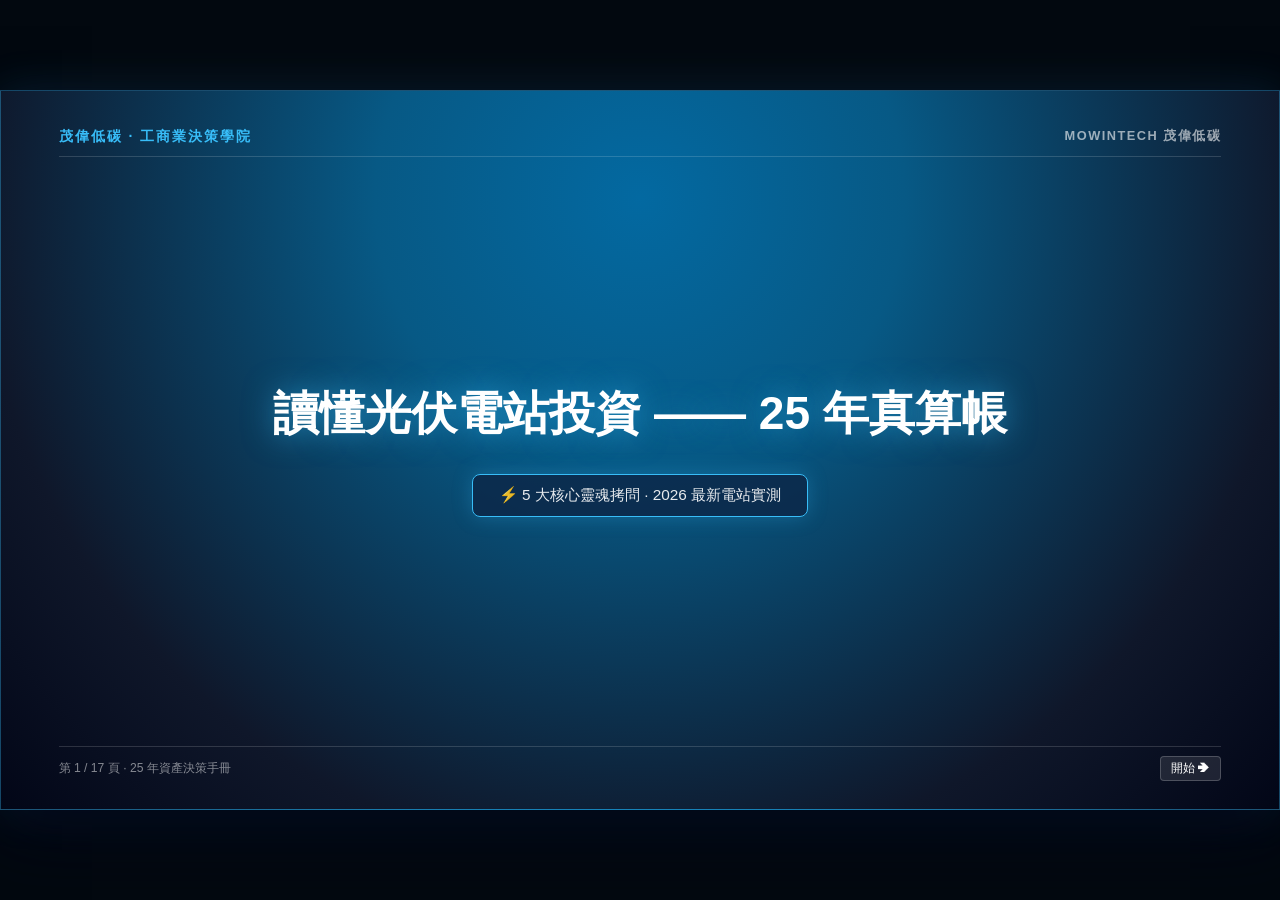
<file: ppt.html>
<!DOCTYPE html>
<html lang="zh-TW">
<head>
<meta charset="UTF-8">
<meta name="viewport" content="width=device-width, initial-scale=1.0">
<title>茂偉低碳 · 工商業光伏 25 年投資「五步靈魂拷問」（官方定稿版）</title>
<style>
  * { box-sizing: border-box; margin: 0; padding: 0; user-select: none; }
  body {
    background: #02080f;
    color: #f8fafc;
    font-family: -apple-system, BlinkMacSystemFont, "Segoe UI", Roboto, "PingFang TC", "Microsoft YaHei", sans-serif;
    min-height: 100vh;
    display: flex;
    align-items: center;
    justify-content: center;
    overflow: hidden;
  }

  #stage-wrap {
    width: 100vw;
    height: 100vh;
    display: flex;
    align-items: center;
    justify-content: center;
    background: #02080f;
  }
  .slide-container {
    width: min(100vw, calc(100vh * 16 / 9));
    height: min(100vh, calc(100vw * 9 / 16));
    background: radial-gradient(circle at 50% 15%, #0369a1 0%, #075985 30%, #0f172a 75%, #020617 100%);
    border: 1.5px solid rgba(56,189,248,0.35);
    position: relative;
    display: flex;
    flex-direction: column;
    justify-content: space-between;
    padding: 2.8vw 4.5vw 2.2vw;
    box-shadow: 0 25px 60px rgba(2,6,23,0.9), 0 0 40px rgba(56,189,248,0.15);
    transition: opacity .2s ease;
  }

  /* Header */
  .slide-header {
    display: flex;
    justify-content: space-between;
    align-items: center;
    border-bottom: 1px solid rgba(255,255,255,0.15);
    padding-bottom: 0.8vw;
  }
  .slide-tag {
    font-size: 1.1vw;
    font-weight: 800;
    letter-spacing: 2px;
    color: #38bdf8;
    text-transform: uppercase;
  }
  .slide-tag.ans { color: #34d399; }
  .brand-logo {
    font-size: 1vw;
    font-weight: 600;
    letter-spacing: 1.5px;
    color: rgba(255,255,255,0.6);
  }

  /* Body Layouts */
  .slide-body {
    flex: 1;
    display: flex;
    flex-direction: column;
    justify-content: center;
    padding: 0.8vw 0;
  }

  /* 1. Myth Big Title Style */
  .myth-title {
    font-size: 3.2vw;
    font-weight: 900;
    line-height: 1.35;
    color: #ffffff;
    padding: 1vw 0;
    text-shadow: 0 4px 20px rgba(0,0,0,0.6);
  }

  /* 2. Soul Question Style */
  .soul-tag-large {
    font-size: 2.2vw;
    font-weight: 900;
    color: #fb923c;
    display: flex;
    align-items: center;
    gap: 0.5vw;
    margin-bottom: 1.2vw;
    text-shadow: 0 0 15px rgba(251,146,60,0.4);
  }
  .soul-card-large {
    background: linear-gradient(135deg, rgba(239,68,68,0.2) 0%, rgba(30,10,20,0.85) 100%);
    border: 2px solid #f87171;
    border-radius: 12px;
    padding: 2vw 2.5vw;
    font-size: 1.8vw;
    font-weight: 800;
    line-height: 1.6;
    color: #ffffff;
    box-shadow: 0 12px 40px rgba(239,68,68,0.25);
  }

  /* 3. Answer Reveal Style */
  .ans-title {
    font-size: 2vw;
    font-weight: 800;
    color: #34d399;
    margin-bottom: 1vw;
  }
  .ans-grid {
    display: grid;
    grid-template-columns: repeat(3, 1fr);
    gap: 0.8vw;
    margin-bottom: 0.9vw;
  }
  .ans-card {
    background: rgba(12, 37, 69, 0.85);
    border: 1.2px solid rgba(56,189,248,0.45);
    border-radius: 8px;
    padding: 1vw 1.1vw;
    display: flex;
    flex-direction: column;
    box-shadow: 0 6px 20px rgba(0,0,0,0.4);
  }
  .card-h {
    font-size: 1.15vw;
    font-weight: 800;
    color: #fde68a;
    margin-bottom: 0.5vw;
  }
  .card-b {
    font-size: 0.98vw;
    line-height: 1.6;
    color: #cbd5e1;
  }
  .bottom-anchor {
    background: rgba(6, 78, 59, 0.7);
    border: 1.5px solid #34d399;
    border-radius: 8px;
    padding: 0.7vw 1.2vw;
    text-align: center;
    font-size: 1.08vw;
    font-weight: 700;
    color: #ffffff;
    box-shadow: 0 4px 15px rgba(16,185,129,0.2);
  }

  /* Footer & Navigation */
  .slide-footer {
    display: flex;
    justify-content: space-between;
    align-items: center;
    border-top: 1px solid rgba(255,255,255,0.15);
    padding-top: 0.7vw;
    font-size: 0.95vw;
    color: rgba(255,255,255,0.5);
  }
  .nav-hints {
    display: flex;
    gap: 0.8vw;
  }
  .nav-btn {
    background: rgba(255,255,255,0.1);
    border: 1px solid rgba(255,255,255,0.2);
    color: #fff;
    padding: 0.3vw 0.8vw;
    border-radius: 4px;
    cursor: pointer;
    font-size: 0.9vw;
    transition: background .2s;
  }
  .nav-btn:hover { background: rgba(56,189,248,0.3); border-color: #38bdf8; }
</style>
</head>
<body>

<div id="stage-wrap">
  <div class="slide-container" id="slide"></div>
</div>

<script>
const QUESTIONS_DATA = [
  {
    tag: '第 01 步 · 材料工程篇',
    num: '第 1 / 5 題',
    myth: '「組件、逆變器都用一樣的，品質應該差不多？」',
    soul: '光伏電站是要承受 25 年暴雨強風的高壓精密發電廠——如果只是把大廠零件買齊、找工班在屋頂拼裝，會留下哪些致命隱患？',
    ansTitle: '【真相】光伏是「25 年精密系統工程」，絕非買零件煮火鍋隨便拼裝！',
    points: [
      { h: '❌ 陷阱 1：組件貓膩', b: '低價施工隊常使用市場上的海退貨、降級 B 規組件充數，外觀看不出差異，但 2~3 年內發電量暴跌 15% 以上！' },
      { h: '❌ 陷阱 2：屋頂穿孔漏水', b: '為省專利夾具成本，直接在彩鋼瓦上「打孔打矽膠」！矽膠 2 年受紫外線老化必開裂滲水，直接毀損廠內昂貴機台與產線！' },
      { h: '❌ 陷阱 3：系統失配與火災', b: '缺乏專業電氣佈局與 MPPT 最佳化，組串失配導致線損高達 10%，接頭發熱甚至引發高壓直流拉弧起火！' }
    ],
    bottom: '🛡️ 茂偉標準：一線原廠 A 規唯一出廠溯源防偽條碼 ＋ 專利鋁鎂鋅無損夾具，承諾 25 年 100% 零漏水！'
  },
  {
    tag: '第 02 步 · 發電數據篇',
    num: '第 2 / 5 題',
    myth: '「宣傳冊上寫年發電 60 萬度，每家預估應該都差不多？」',
    soul: '評估效益時，每家廠商宣傳冊上都印著漂亮的理論發電量預估。要客觀驗證廠商承諾的發電效率能不能兌現，如何只用一張電費單，算出最權威的發電硬指標？',
    ansTitle: '【真相】查驗周邊電站真實電網帳單，核算「年度有效發電小時數」！',
    points: [
      { h: '📊 唯一標準：發電有效小時數', b: '計算公式：全年總發電度數 ÷ 裝機容量 (kWp)。這是扣除天氣與日照後，最直觀、最容易用電費單核算的硬指標！' },
      { h: '📉 低價劣質系統：約 1,000 小時', b: '次級組件衰減快 ＋ 線損嚴重 ＋ 灰塵遮蔽，500kWp 電站年發僅 50 萬度，25 年累計發電 1,250 萬度。' },
      { h: '📈 茂偉實測電站：超 1,200 小時', b: '出示上海浦東、昆山、蘇州真實電網結算單，年有效小時常年超 1,200 小時（年發 60 萬度），25 年累計多發 250 萬度電！' }
    ],
    bottom: '💰 算術真相：每年多出 200 小時發電 ＝ 500kWp 電站 25 年整整多為工廠產出 250 萬度電！'
  },
  {
    tag: '第 03 步 · 併網時程篇',
    num: '第 3 / 5 題',
    myth: '「反正設備已經在屋頂施工了，晚幾個月併網也沒什麼差？」',
    soul: '很多施工隊前期不跑供電局審批容量，設備上屋頂才卡關。若延遲 3 個月才正式併網通電，工廠帳面上將實質蒸發多少電費？',
    ansTitle: '【真相】延誤 3 個月白白蒸發 13.2 萬！開工第一天把價差全賠光！',
    points: [
      { h: '⏱️ 時間就是真金白銀', b: '500kWp 電站每延誤 1 個月損失 4.4 萬元，延誤 3 個月直接蒸發 13.2 萬，延誤半年損失 26.4 萬！' },
      { h: '⚠️ 供電局絕不賠償', b: '低價 EPC 簽約前不具備電網確信審查能力，接入卡關電站淪為屋頂擺設，所有停工損失全由業主承擔！' },
      { h: '✅ 茂偉前期確信審查', b: '簽約前即完成電網荷載與容量審批，2 年所有項目 100% 於 60~90 天內如期併網交付，鎖定每一分收益！' }
    ],
    bottom: '🚀 茂偉承諾：簽約前確信審查，承諾即確定時程，2 年實績 100% 如期交付！'
  },
  {
    tag: '第 04 步 · 運維真相篇',
    num: '第 4 / 5 題',
    myth: '「每家 EPC 投標都承諾『質保 25 年』，這話到底能不能信？」',
    soul: '25 年質保是組件原廠給的材料保固，原廠不包爬屋頂檢測；施工隊幾年後跑路，第 4 年組件衰減時，誰來幫你向原廠出保？',
    ansTitle: '【真相】茂偉自持 15MW 實體電站 ＋ 每年近千萬現金流，真正保障 25 年！',
    points: [
      { h: '🌞 自持實體電站 15MW', b: '茂偉自身持有並營運多座實體光儲電站，自持容量達 15,000,000 瓦（15MW），自己就是長期電廠業主！' },
      { h: '💰 每年近 1,000 萬現金流', b: '每年擁有將近 10,000,000 元的穩定電費現金流注入，具備源源不絕的資金支撐專職工程運維團隊長青存續！' },
      { h: '🛡️ 專職團隊代辦出保', b: '配備無人機紅外熱像儀 (IR) 與專業 IV 特檢設備，專職工程師爬屋頂代辦原廠索賠換新，讓 25 年質保真正落地！' }
    ],
    bottom: '🔒 唯一真相：唯有自持電站、具備充沛電費現金流的企業，才能保證 25 年不倒閉、電站不淪為孤兒！'
  },
  {
    tag: '第 05 步 · LCOE 算帳篇',
    num: '第 5 / 5 題',
    myth: '「 EPC 總價便宜 10 萬，選便宜的性價比最高？」',
    soul: '非貼現 LCOE ＝ 25 年實付總支出 ÷ 25 年累計總發電量。把 25 年維修、發電量與度電成本一次算透後，誰才是真便宜？',
    ansTitle: '【真相】茂偉 25 年總支出反而更便宜（省下 40 萬），度電成本狂降 33.8%！',
    points: [
      { h: '❌ 低價方案（假便宜真燒錢）', b: '初期 110 萬 ＋ 25 年維修 85 萬 ＝ 總支出 195 萬！累計發電 1,250 萬度 ➔ 每度電成本高達 ¥0.1560 元/度！' },
      { h: '✅ 茂偉方案（真省錢高回報）', b: '初期 120 萬 ＋ 25 年運維 35 萬 ＝ 總支出 155 萬！累計發電 1,500 萬度 ➔ 每度電成本僅需 ¥0.1033 元/度！' },
      { h: '🏆 終極財務算術結論', b: '選茂偉 25 年實付總支出反而少掏 40 萬現金！同時多發 250 萬度電，度電成本狂降 33.8%，才是最高性價比！' }
    ],
    bottom: '💡 決策本質：光伏是 25 年生財設備！選茂偉不是買貴，而是 25 年為工廠多賺數百萬現金流！'
  }
];

const SLIDES = [
  { type: 'cover', tag: '茂偉低碳 · 工商業決策學院', title: '讀懂光伏電站投資 —— 25 年真算帳', badge: '⚡ 5 大核心靈魂拷問 · 2026 最新電站實測' }
];

QUESTIONS_DATA.forEach((q, idx) => {
  SLIDES.push({ type: 'myth', tag: q.tag, num: q.num, text: q.myth });
  SLIDES.push({ type: 'soul', tag: q.tag, num: q.num, text: q.soul });
  SLIDES.push({ type: 'answer', tag: q.tag, num: q.num, title: q.ansTitle, points: q.points, bottom: q.bottom });
});

SLIDES.push({
  type: 'closing',
  tag: '結語 · 終極決策',
  title: '「一開始省幾萬是假便宜，<br>25 年為公司多賺百萬才是真賺！」'
});

let cur = 0;

function render() {
  const s = SLIDES[cur];
  const el = document.getElementById('slide');
  
  if (s.type === 'cover') {
    el.innerHTML = `
      <div class="slide-header">
        <span class="slide-tag">${s.tag}</span>
        <span class="brand-logo">MOWINTECH 茂偉低碳</span>
      </div>
      <div class="slide-body" style="text-align:center;align-items:center;">
        <div style="font-size:3.6vw;font-weight:900;color:#fff;line-height:1.2;margin-bottom:2.5vw;text-shadow:0 0 30px rgba(56,189,248,0.55);">${s.title}</div>
        <div style="font-size:1.2vw;color:rgba(255,255,255,0.9);background:rgba(12,37,69,0.8);border:1.5px solid #38bdf8;padding:0.8vw 2vw;border-radius:8px;box-shadow:0 0 20px rgba(56,189,248,0.25);">${s.badge}</div>
      </div>
      <div class="slide-footer">
        <span>第 1 / ${SLIDES.length} 頁 · 25 年資產決策手冊</span>
        <div class="nav-hints"><button class="nav-btn" onclick="next()">開始 ➔</button></div>
      </div>
    `;
    return;
  }

  if (s.type === 'myth') {
    el.innerHTML = `
      <div class="slide-header">
        <span class="slide-tag">${s.tag}</span>
        <span class="brand-logo">MOWINTECH 茂偉低碳</span>
      </div>
      <div class="slide-body">
        <div class="myth-title">${s.text}</div>
      </div>
      <div class="slide-footer">
        <span>第 ${cur + 1} / ${SLIDES.length} 頁 · ${s.num} · 25 年資產決策手冊</span>
        <div class="nav-hints">
          <button class="nav-btn" onclick="prev()">⬅ 上一頁</button>
          <button class="nav-btn" onclick="next()">靈魂拷問 ➔</button>
        </div>
      </div>
    `;
    return;
  }

  if (s.type === 'soul') {
    el.innerHTML = `
      <div class="slide-header">
        <span class="slide-tag">${s.tag}</span>
        <span class="brand-logo">MOWINTECH 茂偉低碳</span>
      </div>
      <div class="slide-body">
        <div class="soul-tag-large">⚡ 靈魂拷問：</div>
        <div class="soul-card-large">${s.text}</div>
      </div>
      <div class="slide-footer">
        <span>第 ${cur + 1} / ${SLIDES.length} 頁 · ${s.num} · 靈魂拷問 · 25 年資產決策手冊</span>
        <div class="nav-hints">
          <button class="nav-btn" onclick="prev()">⬅ 上一頁</button>
          <button class="nav-btn" onclick="next()">真相揭曉 ➔</button>
        </div>
      </div>
    `;
    return;
  }

  if (s.type === 'answer') {
    el.innerHTML = `
      <div class="slide-header">
        <span class="slide-tag ans">${s.tag} · ✅ 真相揭曉</span>
        <span class="brand-logo">MOWINTECH 茂偉低碳</span>
      </div>
      <div class="slide-body">
        <div class="ans-title">${s.title}</div>
        <div class="ans-grid">
          ${s.points.map(p => `
            <div class="ans-card">
              <div class="card-h">${p.h}</div>
              <div class="card-b">${p.b}</div>
            </div>
          `).join('')}
        </div>
        <div class="bottom-anchor">${s.bottom}</div>
      </div>
      <div class="slide-footer">
        <span>第 ${cur + 1} / ${SLIDES.length} 頁 · ${s.num} · 揭曉頁 · 25 年資產決策手冊</span>
        <div class="nav-hints">
          <button class="nav-btn" onclick="prev()">⬅ 上一頁</button>
          <button class="nav-btn" onclick="next()">下一題 ➔</button>
        </div>
      </div>
    `;
    return;
  }

  if (s.type === 'closing') {
    el.innerHTML = `
      <div class="slide-header">
        <span class="slide-tag ans">${s.tag}</span>
        <span class="brand-logo">MOWINTECH 茂偉低碳</span>
      </div>
      <div class="slide-body" style="text-align:center;align-items:center;">
        <div style="color:#38bdf8;font-size:3.2vw;font-weight:900;line-height:1.45;text-shadow:0 0 35px rgba(56,189,248,0.5);">${s.title}</div>
      </div>
      <div class="slide-footer">
        <span>第 17 / 17 頁 · 結語宣誓 · 25 年資產決策手冊</span>
        <div class="nav-hints">
          <button class="nav-btn" onclick="prev()">⬅ 上一頁</button>
          <button class="nav-btn" onclick="go(0)">重新放映 ↺</button>
        </div>
      </div>
    `;
    return;
  }
}

function next() { if (cur < SLIDES.length - 1) { cur++; render(); } }
function prev() { if (cur > 0) { cur--; render(); } }
function go(idx) { cur = idx; render(); }

window.addEventListener('keydown', (e) => {
  if (e.code === 'Space' || e.code === 'ArrowRight' || e.code === 'PageDown' || e.code === 'Enter') {
    e.preventDefault(); next();
  } else if (e.code === 'ArrowLeft' || e.code === 'PageUp') {
    e.preventDefault(); prev();
  }
});

render();
</script>
</body>
</html>
</file>
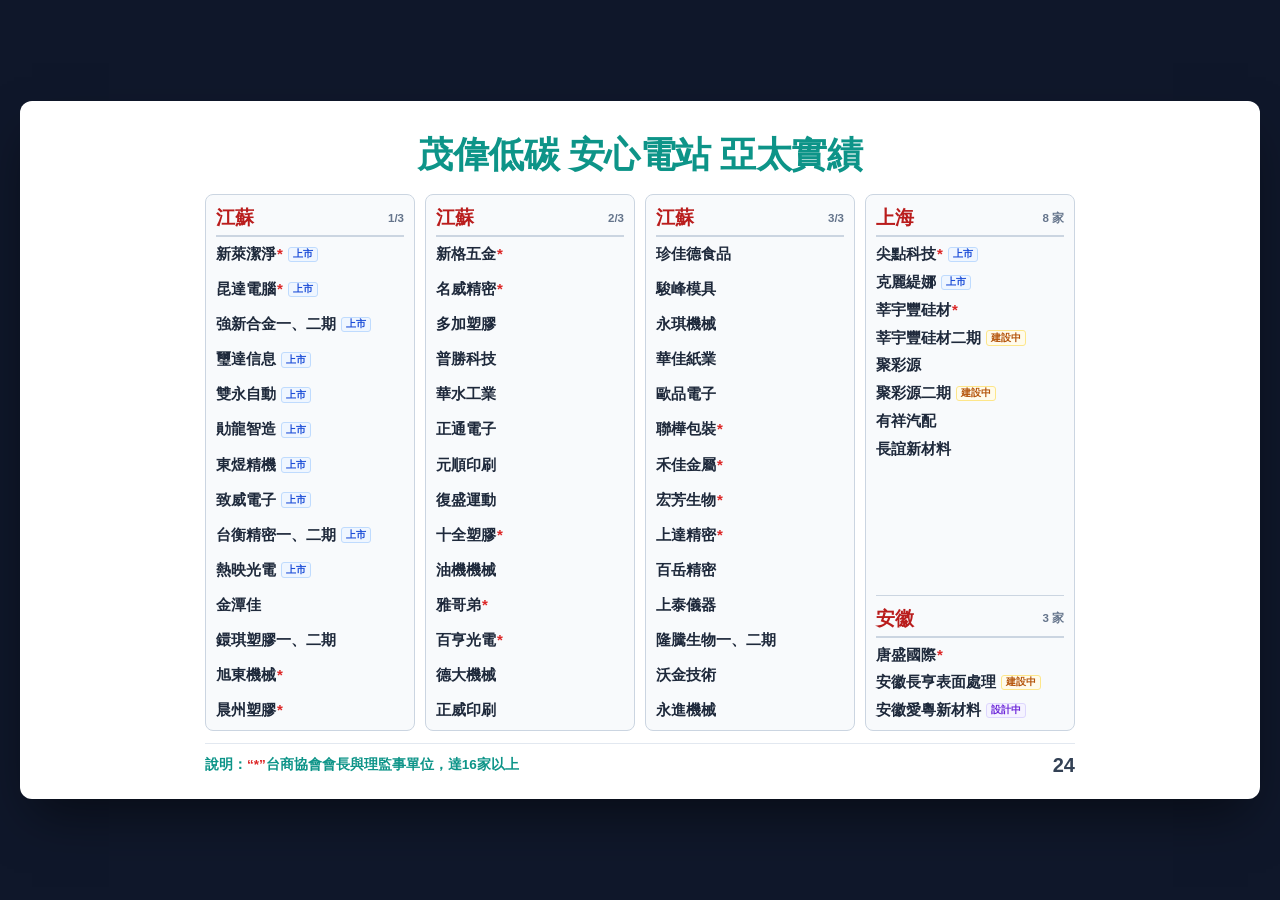
<file: track-record.html>
<!DOCTYPE html>
<html lang="zh-TW">
<head>
<meta charset="UTF-8">
<meta name="viewport" content="width=device-width, initial-scale=1.0">
<title>茂偉低碳 安心電站 亞太實績</title>
<style>
  * { box-sizing: border-box; margin: 0; padding: 0; }
  body {
    background: #0f172a;
    font-family: -apple-system, BlinkMacSystemFont, "Segoe UI", Roboto, "PingFang TC", "PingFang SC", "Microsoft YaHei", sans-serif;
    min-height: 100vh;
    display: flex;
    align-items: center;
    justify-content: center;
    padding: 20px;
  }

  .slide-container {
    width: 100%;
    max-width: 1440px;
    aspect-ratio: 16 / 9;
    background: #ffffff;
    border-radius: 12px;
    box-shadow: 0 25px 50px -12px rgba(0, 0, 0, 0.5);
    display: flex;
    flex-direction: column;
    justify-content: space-between;
    padding: 30px 36px 22px;
    overflow: hidden;
  }

  /* Header */
  .title {
    font-size: 36px;
    font-weight: 900;
    color: #0d9488;
    letter-spacing: -0.5px;
    text-align: center;
    margin-bottom: 14px;
  }

  /* Center Wrapper */
  .grid-wrapper {
    display: flex;
    justify-content: center;
    flex: 1;
    align-items: stretch;
  }

  /* Compact 4 Columns Grid */
  .main-grid {
    display: grid;
    grid-template-columns: repeat(4, 210px);
    gap: 10px;
    width: fit-content;
    margin: 0 auto;
    align-items: stretch;
  }

  .col-box {
    background: #f8fafc;
    border: 1.5px solid #cbd5e1;
    border-radius: 8px;
    padding: 10px 10px;
    display: flex;
    flex-direction: column;
  }

  .region-header {
    font-size: 19px;
    font-weight: 900;
    color: #b91c1c;
    border-bottom: 2px solid #cbd5e1;
    padding-bottom: 4px;
    margin-bottom: 8px;
    display: flex;
    align-items: center;
    justify-content: space-between;
  }
  .region-count {
    font-size: 11.5px;
    font-weight: 700;
    color: #64748b;
  }

  /* Company List */
  .company-list {
    list-style: none;
    display: flex;
    flex-direction: column;
    gap: 6px;
    flex: 1;
    justify-content: space-between;
  }

  /* Shanghai & Anhui list with relaxed spacing */
  .company-list-relaxed {
    list-style: none;
    display: flex;
    flex-direction: column;
    gap: 9px;
  }

  .company-item {
    font-size: 15px;
    font-weight: 700;
    color: #1e293b;
    display: flex;
    align-items: center;
    gap: 5px;
    line-height: 1.25;
    white-space: nowrap;
  }

  .company-name {
    display: inline-flex;
    align-items: center;
  }
  .star {
    color: #dc2626;
    font-weight: 900;
    margin-left: 1px;
  }

  /* Tags */
  .badge-listed {
    background: #eff6ff;
    color: #1d4ed8;
    border: 1px solid #bfdbfe;
    font-size: 10px;
    font-weight: 800;
    padding: 0.5px 4px;
    border-radius: 3px;
    flex-shrink: 0;
  }
  .badge-amber {
    background: #fffbeb;
    color: #b45309;
    border: 1px solid #fde68a;
    font-size: 10px;
    font-weight: 800;
    padding: 0.5px 4px;
    border-radius: 3px;
    flex-shrink: 0;
  }
  .badge-purple {
    background: #f5f3ff;
    color: #6d28d9;
    border: 1px solid #ddd6fe;
    font-size: 10px;
    font-weight: 800;
    padding: 0.5px 4px;
    border-radius: 3px;
    flex-shrink: 0;
  }

  /* Sub Region for Col 4 */
  .sub-region-title {
    font-size: 19px;
    font-weight: 900;
    color: #b91c1c;
    border-bottom: 2px solid #cbd5e1;
    padding-bottom: 4px;
    margin-bottom: 8px;
    display: flex;
    align-items: center;
    justify-content: space-between;
  }

  /* Footer */
  .footer {
    display: flex;
    justify-content: space-between;
    align-items: center;
    border-top: 1.5px solid #e2e8f0;
    padding-top: 10px;
    margin-top: 12px;
    max-width: 870px;
    width: 100%;
    margin-left: auto;
    margin-right: auto;
  }
  .footer-note {
    font-size: 13.5px;
    font-weight: 700;
    color: #0d9488;
  }
  .footer-note span {
    color: #dc2626;
  }
  .page-num {
    font-size: 20px;
    font-weight: 900;
    color: #334155;
  }

  @media (max-width: 950px) {
    .slide-container { aspect-ratio: auto; }
    .main-grid { grid-template-columns: 1fr; }
  }
</style>
</head>
<body>

<div class="slide-container">

  <!-- Header -->
  <h1 class="title">茂偉低碳 安心電站 亞太實績</h1>

  <!-- Compact Centered 4 Columns Grid -->
  <div class="grid-wrapper">
    <div class="main-grid">

      <!-- Column 1: 江蘇 1 (14 家) -->
      <div class="col-box">
        <div class="region-header">
          <span>江蘇</span>
          <span class="region-count">1/3</span>
        </div>
        <ul class="company-list">
          <li class="company-item"><span class="company-name">新萊潔淨<span class="star">*</span></span><span class="badge-listed">上市</span></li>
          <li class="company-item"><span class="company-name">昆達電腦<span class="star">*</span></span><span class="badge-listed">上市</span></li>
          <li class="company-item"><span class="company-name">強新合金一、二期</span><span class="badge-listed">上市</span></li>
          <li class="company-item"><span class="company-name">璽達信息</span><span class="badge-listed">上市</span></li>
          <li class="company-item"><span class="company-name">雙永自動</span><span class="badge-listed">上市</span></li>
          <li class="company-item"><span class="company-name">勛龍智造</span><span class="badge-listed">上市</span></li>
          <li class="company-item"><span class="company-name">東煜精機</span><span class="badge-listed">上市</span></li>
          <li class="company-item"><span class="company-name">致威電子</span><span class="badge-listed">上市</span></li>
          <li class="company-item"><span class="company-name">台衡精密一、二期</span><span class="badge-listed">上市</span></li>
          <li class="company-item"><span class="company-name">熱映光電</span><span class="badge-listed">上市</span></li>
          <li class="company-item"><span class="company-name">金潭佳</span></li>
          <li class="company-item"><span class="company-name">鐶琪塑膠一、二期</span></li>
          <li class="company-item"><span class="company-name">旭東機械<span class="star">*</span></span></li>
          <li class="company-item"><span class="company-name">晨州塑膠<span class="star">*</span></span></li>
        </ul>
      </div>

      <!-- Column 2: 江蘇 2 (14 家) -->
      <div class="col-box">
        <div class="region-header">
          <span>江蘇</span>
          <span class="region-count">2/3</span>
        </div>
        <ul class="company-list">
          <li class="company-item"><span class="company-name">新格五金<span class="star">*</span></span></li>
          <li class="company-item"><span class="company-name">名威精密<span class="star">*</span></span></li>
          <li class="company-item"><span class="company-name">多加塑膠</span></li>
          <li class="company-item"><span class="company-name">普勝科技</span></li>
          <li class="company-item"><span class="company-name">華水工業</span></li>
          <li class="company-item"><span class="company-name">正通電子</span></li>
          <li class="company-item"><span class="company-name">元順印刷</span></li>
          <li class="company-item"><span class="company-name">復盛運動</span></li>
          <li class="company-item"><span class="company-name">十全塑膠<span class="star">*</span></span></li>
          <li class="company-item"><span class="company-name">油機機械</span></li>
          <li class="company-item"><span class="company-name">雅哥弟<span class="star">*</span></span></li>
          <li class="company-item"><span class="company-name">百亨光電<span class="star">*</span></span></li>
          <li class="company-item"><span class="company-name">德大機械</span></li>
          <li class="company-item"><span class="company-name">正威印刷</span></li>
        </ul>
      </div>

      <!-- Column 3: 江蘇 3 (14 家) -->
      <div class="col-box">
        <div class="region-header">
          <span>江蘇</span>
          <span class="region-count">3/3</span>
        </div>
        <ul class="company-list">
          <li class="company-item"><span class="company-name">珍佳德食品</span></li>
          <li class="company-item"><span class="company-name">駿峰模具</span></li>
          <li class="company-item"><span class="company-name">永琪機械</span></li>
          <li class="company-item"><span class="company-name">華佳紙業</span></li>
          <li class="company-item"><span class="company-name">歐品電子</span></li>
          <li class="company-item"><span class="company-name">聯樺包裝<span class="star">*</span></span></li>
          <li class="company-item"><span class="company-name">禾佳金屬<span class="star">*</span></span></li>
          <li class="company-item"><span class="company-name">宏芳生物<span class="star">*</span></span></li>
          <li class="company-item"><span class="company-name">上達精密<span class="star">*</span></span></li>
          <li class="company-item"><span class="company-name">百岳精密</span></li>
          <li class="company-item"><span class="company-name">上泰儀器</span></li>
          <li class="company-item"><span class="company-name">隆騰生物一、二期</span></li>
          <li class="company-item"><span class="company-name">沃金技術</span></li>
          <li class="company-item"><span class="company-name">永進機械</span></li>
        </ul>
      </div>

      <!-- Column 4: 上海 ＆ 安徽 (11 家 - 放鬆間隔) -->
      <div class="col-box" style="justify-content: space-between;">
        
        <!-- 上海 (8 家) -->
        <div>
          <div class="sub-region-title">
            <span>上海</span>
            <span class="region-count">8 家</span>
          </div>
          <ul class="company-list-relaxed">
            <li class="company-item"><span class="company-name">尖點科技<span class="star">*</span></span><span class="badge-listed">上市</span></li>
            <li class="company-item"><span class="company-name">克麗緹娜</span><span class="badge-listed">上市</span></li>
            <li class="company-item"><span class="company-name">莘宇豐硅材<span class="star">*</span></span></li>
            <li class="company-item"><span class="company-name">莘宇豐硅材二期</span><span class="badge-amber">建設中</span></li>
            <li class="company-item"><span class="company-name">聚彩源</span></li>
            <li class="company-item"><span class="company-name">聚彩源二期</span><span class="badge-amber">建設中</span></li>
            <li class="company-item"><span class="company-name">有祥汽配</span></li>
            <li class="company-item"><span class="company-name">長誼新材料</span></li>
          </ul>
        </div>

        <!-- 安徽 (3 家) -->
        <div style="border-top: 1.5px solid #cbd5e1; padding-top: 10px; margin-top: 6px;">
          <div class="sub-region-title">
            <span>安徽</span>
            <span class="region-count">3 家</span>
          </div>
          <ul class="company-list-relaxed">
            <li class="company-item"><span class="company-name">唐盛國際<span class="star">*</span></span></li>
            <li class="company-item"><span class="company-name">安徽長亨表面處理</span><span class="badge-amber">建設中</span></li>
            <li class="company-item"><span class="company-name">安徽愛粵新材料</span><span class="badge-purple">設計中</span></li>
          </ul>
        </div>

      </div>

    </div>
  </div>

  <!-- Footer -->
  <div class="footer">
    <div class="footer-note">
      說明：<span>“*”</span>台商協會會長與理監事單位，達16家以上
    </div>
    <div class="page-num">24</div>
  </div>

</div>

</body>
</html>
</file>
